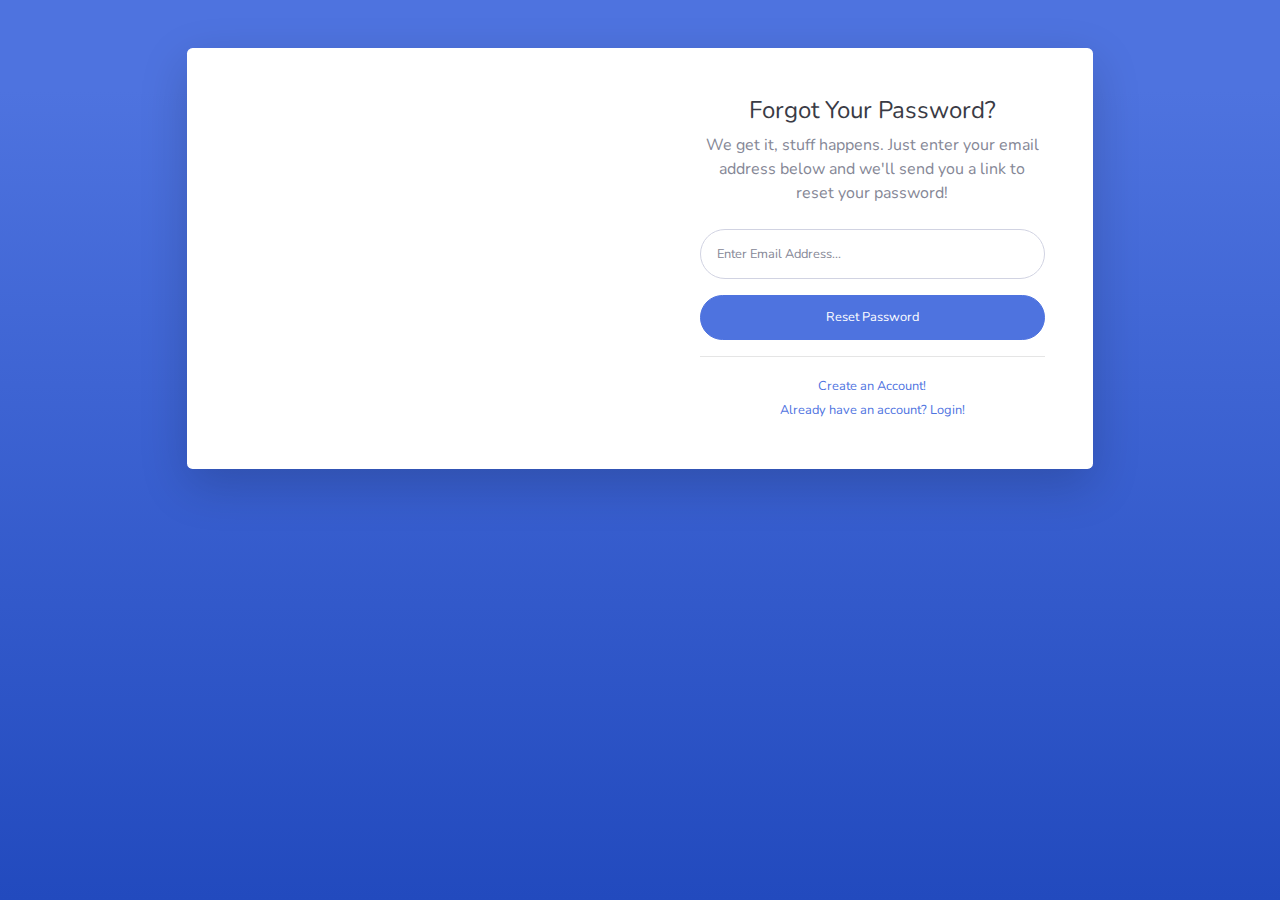
<file: src/main/resources/static/forgot-password.html>
<!DOCTYPE html>
<html lang="en">

<head>

    <meta charset="utf-8">
    <meta http-equiv="X-UA-Compatible" content="IE=edge">
    <meta name="viewport" content="width=device-width, initial-scale=1, shrink-to-fit=no">
    <meta name="description" content="">
    <meta name="author" content="">

    <title>SB Admin 2 - Forgot Password</title>

    <!-- Custom fonts for this template-->
    <link href="vendor/fontawesome-free/css/all.min.css" rel="stylesheet" type="text/css">
    <link
        href="https://fonts.googleapis.com/css?family=Nunito:200,200i,300,300i,400,400i,600,600i,700,700i,800,800i,900,900i"
        rel="stylesheet">

    <!-- Custom styles for this template-->
    <link href="css/sb-admin-2.min.css" rel="stylesheet">

</head>

<body class="bg-gradient-primary">

    <div class="container">

        <!-- Outer Row -->
        <div class="row justify-content-center">

            <div class="col-xl-10 col-lg-12 col-md-9">

                <div class="card o-hidden border-0 shadow-lg my-5">
                    <div class="card-body p-0">
                        <!-- Nested Row within Card Body -->
                        <div class="row">
                            <div class="col-lg-6 d-none d-lg-block bg-password-image"></div>
                            <div class="col-lg-6">
                                <div class="p-5">
                                    <div class="text-center">
                                        <h1 class="h4 text-gray-900 mb-2">Forgot Your Password?</h1>
                                        <p class="mb-4">We get it, stuff happens. Just enter your email address below
                                            and we'll send you a link to reset your password!</p>
                                    </div>
                                    <form class="user">
                                        <div class="form-group">
                                            <input type="email" class="form-control form-control-user"
                                                id="exampleInputEmail" aria-describedby="emailHelp"
                                                placeholder="Enter Email Address...">
                                        </div>
                                        <a href="login.html" class="btn btn-primary btn-user btn-block">
                                            Reset Password
                                        </a>
                                    </form>
                                    <hr>
                                    <div class="text-center">
                                        <a class="small" href="register.html">Create an Account!</a>
                                    </div>
                                    <div class="text-center">
                                        <a class="small" href="login.html">Already have an account? Login!</a>
                                    </div>
                                </div>
                            </div>
                        </div>
                    </div>
                </div>

            </div>

        </div>

    </div>

    <!-- Bootstrap core JavaScript-->
    <script src="vendor/jquery/jquery.min.js"></script>
    <script src="vendor/bootstrap/js/bootstrap.bundle.min.js"></script>

    <!-- Core plugin JavaScript-->
    <script src="vendor/jquery-easing/jquery.easing.min.js"></script>

    <!-- Custom scripts for all pages-->
    <script src="js/sb-admin-2.min.js"></script>

</body>

</html>
</file>
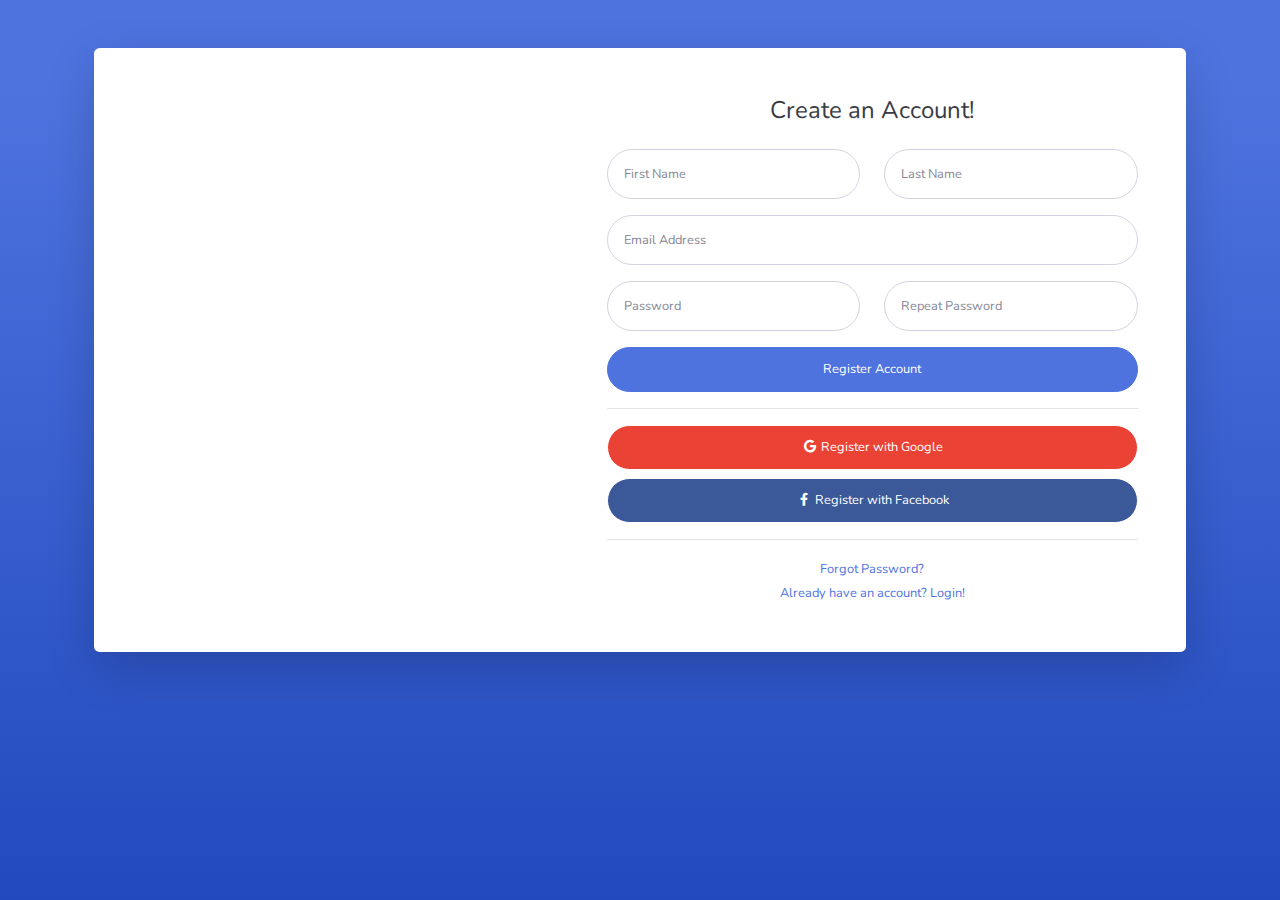
<file: src/main/resources/static/register.html>
<!DOCTYPE html>
<html lang="en">

<head>

    <meta charset="utf-8">
    <meta http-equiv="X-UA-Compatible" content="IE=edge">
    <meta name="viewport" content="width=device-width, initial-scale=1, shrink-to-fit=no">
    <meta name="description" content="">
    <meta name="author" content="">

    <title>SB Admin 2 - Register</title>

    <!-- Custom fonts for this template-->
    <link href="vendor/fontawesome-free/css/all.min.css" rel="stylesheet" type="text/css">
    <link
        href="https://fonts.googleapis.com/css?family=Nunito:200,200i,300,300i,400,400i,600,600i,700,700i,800,800i,900,900i"
        rel="stylesheet">

    <!-- Custom styles for this template-->
    <link href="css/sb-admin-2.min.css" rel="stylesheet">

</head>

<body class="bg-gradient-primary">

    <div class="container">

        <div class="card o-hidden border-0 shadow-lg my-5">
            <div class="card-body p-0">
                <!-- Nested Row within Card Body -->
                <div class="row">
                    <div class="col-lg-5 d-none d-lg-block bg-register-image"></div>
                    <div class="col-lg-7">
                        <div class="p-5">
                            <div class="text-center">
                                <h1 class="h4 text-gray-900 mb-4">Create an Account!</h1>
                            </div>
                            <form class="user">
                                <div class="form-group row">
                                    <div class="col-sm-6 mb-3 mb-sm-0">
                                        <input type="text" class="form-control form-control-user" id="exampleFirstName"
                                            placeholder="First Name">
                                    </div>
                                    <div class="col-sm-6">
                                        <input type="text" class="form-control form-control-user" id="exampleLastName"
                                            placeholder="Last Name">
                                    </div>
                                </div>
                                <div class="form-group">
                                    <input type="email" class="form-control form-control-user" id="exampleInputEmail"
                                        placeholder="Email Address">
                                </div>
                                <div class="form-group row">
                                    <div class="col-sm-6 mb-3 mb-sm-0">
                                        <input type="password" class="form-control form-control-user"
                                            id="exampleInputPassword" placeholder="Password">
                                    </div>
                                    <div class="col-sm-6">
                                        <input type="password" class="form-control form-control-user"
                                            id="exampleRepeatPassword" placeholder="Repeat Password">
                                    </div>
                                </div>
                                <a href="login.html" class="btn btn-primary btn-user btn-block">
                                    Register Account
                                </a>
                                <hr>
                                <a href="index.html" class="btn btn-google btn-user btn-block">
                                    <i class="fab fa-google fa-fw"></i> Register with Google
                                </a>
                                <a href="index.html" class="btn btn-facebook btn-user btn-block">
                                    <i class="fab fa-facebook-f fa-fw"></i> Register with Facebook
                                </a>
                            </form>
                            <hr>
                            <div class="text-center">
                                <a class="small" href="forgot-password.html">Forgot Password?</a>
                            </div>
                            <div class="text-center">
                                <a class="small" href="login.html">Already have an account? Login!</a>
                            </div>
                        </div>
                    </div>
                </div>
            </div>
        </div>

    </div>

    <!-- Bootstrap core JavaScript-->
    <script src="vendor/jquery/jquery.min.js"></script>
    <script src="vendor/bootstrap/js/bootstrap.bundle.min.js"></script>

    <!-- Core plugin JavaScript-->
    <script src="vendor/jquery-easing/jquery.easing.min.js"></script>

    <!-- Custom scripts for all pages-->
    <script src="js/sb-admin-2.min.js"></script>

</body>

</html>
</file>
